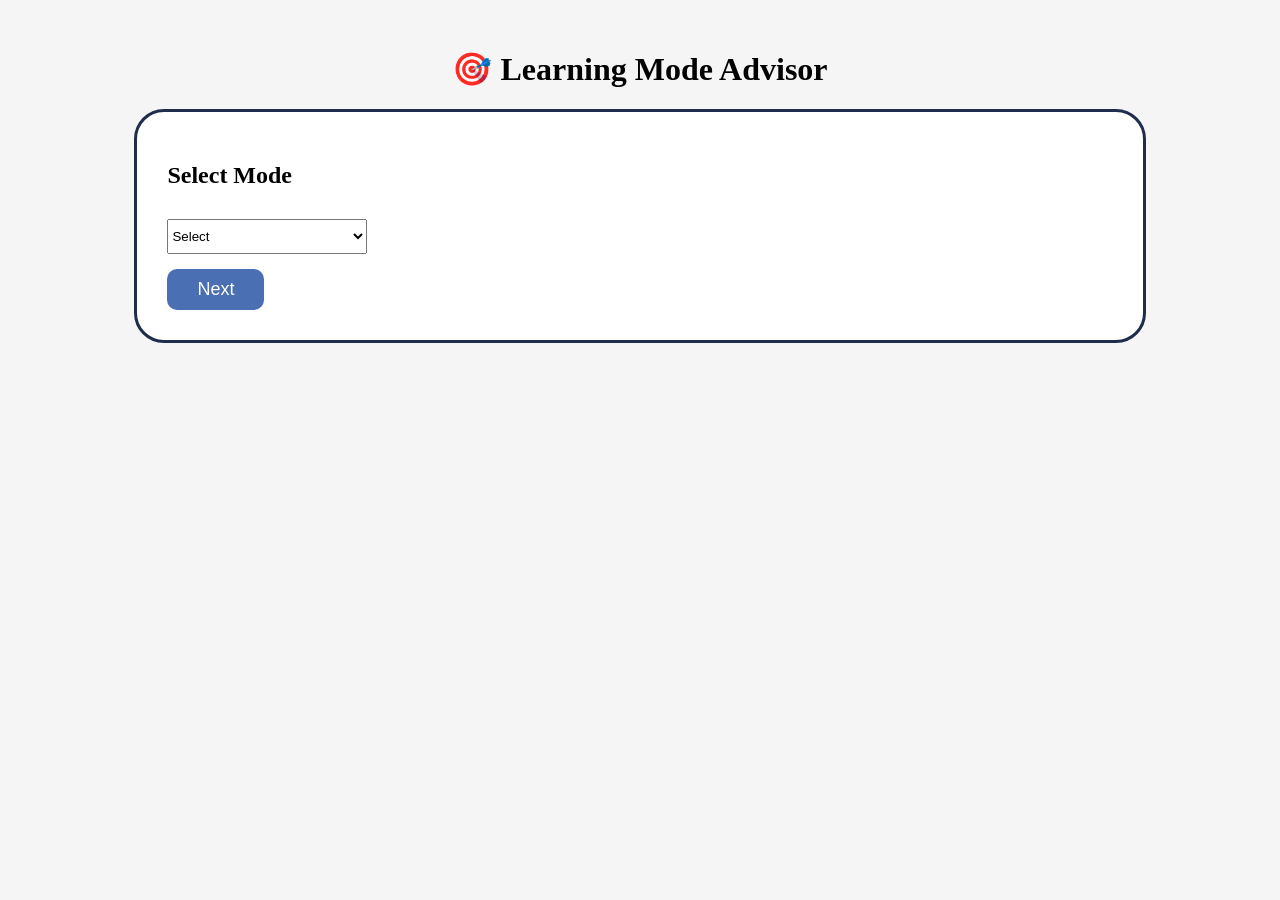
<file: templates/advisor.html>
<!DOCTYPE html>
<html>
<head>
    <title>Learning Mode Advisor</title>

    <style>
        body {
            font-family: 'Segoe UI';
            background: #f5f5f5;
        }

        .container {
            width: 80%;
            margin: 50px auto;
        }

        .card {
            border: 3px solid #1f2d4d;
            border-radius: 30px;
            padding: 30px;
            margin-bottom: 20px;
            background: #fff;
        }

        h1 {
            text-align: center;
        }

        .btn {
            padding: 10px 30px;
            font-size: 18px;
            margin-top: 15px;
            cursor: pointer;
            background: #4a6fb3;
            color: white;
            border: none;
            border-radius: 10px;
        }

        select {
            height: 35px;
            width: 200px;
            margin-top: 10px;
        }

        .result {
            font-size: 18px;
            margin-top: 15px;
        }
    </style>
</head>

<body>

<div class="container">

    <h1>🎯 Learning Mode Advisor</h1>

    <!-- STEP 1 -->
    <div class="card">
        <h2>Select Mode</h2>

        <select id="mode">
            <option value="">Select</option>
            <option value="Online">Online</option>
            <option value="Offline">Offline</option>
        </select>

        <br>
        <button class="btn" onclick="nextStep()">Next</button>
    </div>

    <!-- STEP 2 -->
    <div class="card" id="step2" style="display:none;">
        <h2>Behavior Analysis</h2>

        <p>Distraction Level:</p>
        <select id="distraction">
            <option value="low">Low</option>
            <option value="medium">Medium</option>
            <option value="high">High</option>
        </select>

        <p>Consistency:</p>
        <select id="consistency">
            <option value="low">Low</option>
            <option value="medium">Medium</option>
            <option value="high">High</option>
        </select>

        <br>
        <button class="btn" onclick="getAdvice()">Get Advice</button>
    </div>

    <!-- STEP 3 -->
    <div class="card" id="resultBox" style="display:none;"></div>

    <!-- 🔥 GO TO PLANNER BUTTON -->
    <div style="text-align:center;">
        <button id="plannerBtn" class="btn" onclick="goToPlanner()" style="display:none;">
            ➡️ Go to Planner
        </button>
    </div>

</div>

<script>

let data = JSON.parse(localStorage.getItem("resultData"));
let selectedMode = "";

// STEP 1
function nextStep(){
    selectedMode = document.getElementById("mode").value;

    if(!selectedMode){
        alert("Please select a mode");
        return;
    }

    document.getElementById("step2").style.display = "block";
}

// STEP 2 → FINAL ADVICE
function getAdvice(){

    let distraction = document.getElementById("distraction").value;
    let consistency = document.getElementById("consistency").value;

    let online = data.online_cgpa;
    let offline = data.offline_cgpa;

    let output = "<h3>📊 CGPA Comparison</h3>";
    output += "Online: " + online + "<br>";
    output += "Offline: " + offline + "<br><br>";

    // LOGIC
    if(selectedMode === "Online"){

        if(distraction === "high"){
            output += "⚠️ High distraction may reduce performance in Online mode.<br>";
        }

        if(online < offline){
            output += "👉 Offline may give better results.<br>";
        } else {
            output += "✅ Online mode is suitable for you.<br>";
        }

    }

    if(selectedMode === "Offline"){

        if(offline < online){
            output += "👉 Online mode may give better results.<br>";
        } else {
            output += "✅ Offline mode is suitable for you.<br>";
        }

    }

    // SHOW RESULT
    document.getElementById("resultBox").style.display = "block";
    document.getElementById("resultBox").innerHTML = output;

    // SHOW PLANNER BUTTON
    document.getElementById("plannerBtn").style.display = "block";
}

// NAVIGATION
function goToPlanner(){
    window.location.href = "/planner";
}

</script>

</body>
</html>
</file>
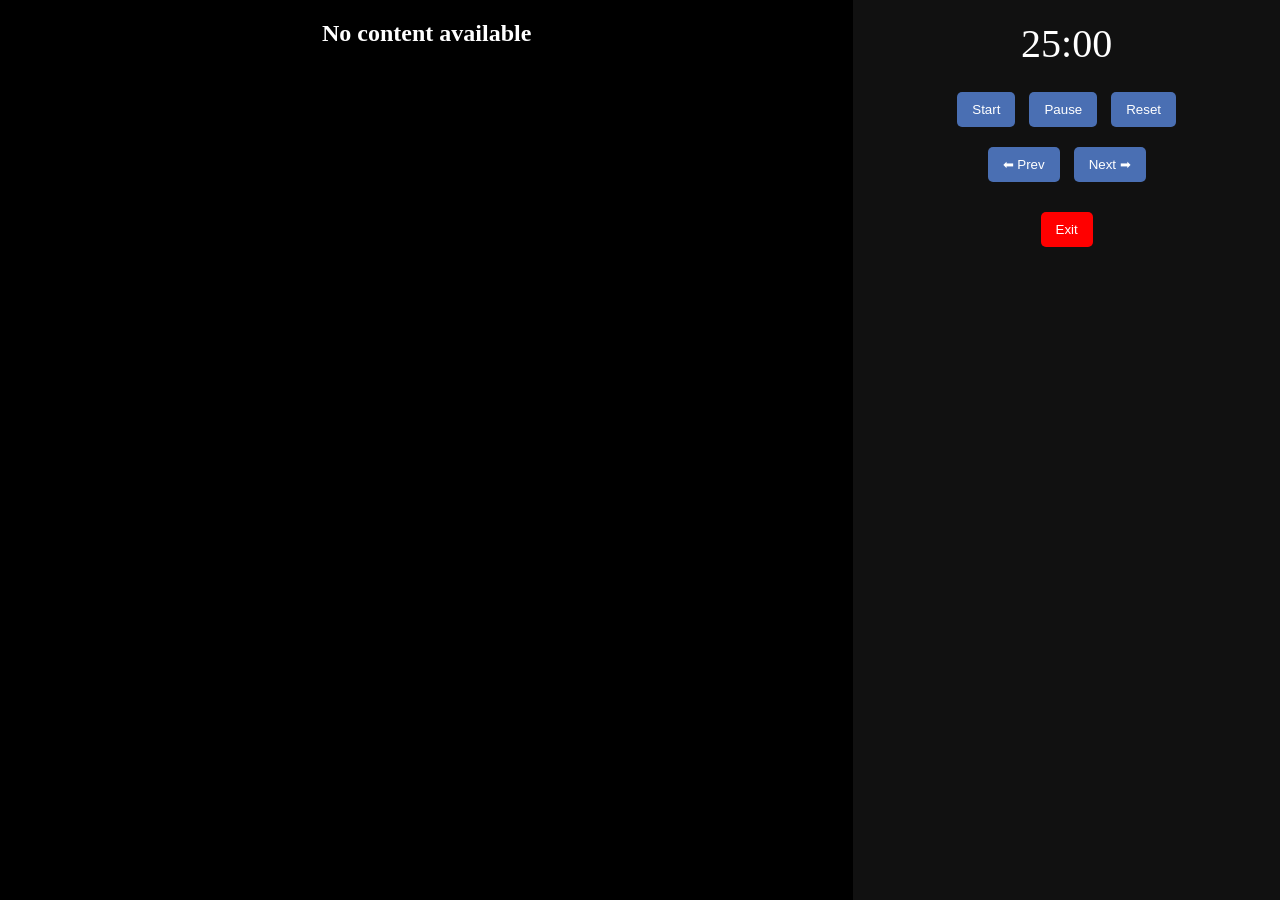
<file: templates/focus.html>
<!DOCTYPE html>
<html>
<head>
    <title>Focus Mode</title>

    <style>
        body {
            margin: 0;
            background: black;
            color: white;
            font-family: 'Segoe UI';
            overflow: hidden;
        }

        .container {
            display: grid;
            grid-template-columns: 2fr 1fr;
            height: 100vh;
        }

        iframe {
            width: 100%;
            height: 100%;
            border: none;
        }

        .side {
            display: flex;
            flex-direction: column;
            background: #111;
        }

        .timer {
            text-align: center;
            font-size: 40px;
            padding: 20px;
        }

        .controls {
            text-align: center;
        }

        button {
            padding: 10px 15px;
            margin: 5px;
            border: none;
            background: #4a6fb3;
            color: white;
            border-radius: 5px;
            cursor: pointer;
        }

        .nav {
            text-align: center;
            padding: 10px;
        }

        .exit {
            background: red;
        }
    </style>
</head>

<body>

<div class="container">

    <!-- LEFT: CONTENT -->
    <div id="contentViewer"></div>

    <!-- RIGHT: PANEL -->
    <div class="side">

        <div class="timer" id="timer">25:00</div>

        <div class="controls">
            <button onclick="start()">Start</button>
            <button onclick="pause()">Pause</button>
            <button onclick="reset()">Reset</button>
        </div>

        <div class="nav">
            <button onclick="prev()">⬅ Prev</button>
            <button onclick="next()">Next ➡</button>
        </div>

        <div class="nav">
            <button class="exit" onclick="exitFocus()">Exit</button>
        </div>

    </div>

</div>

<script>

// 🔥 LOAD SESSION FROM STORAGE
let session = JSON.parse(localStorage.getItem("focusSession"));

let contents = [];
let currentIndex = 0;

// Build content list
if(session){

    // PDFs
    if(session.pdfs){
        session.pdfs.forEach(p => {
            contents.push({ type: "pdf", value: p });
        });
    }

    // Videos
    if(session.videos){
        session.videos.forEach(v => {
            contents.push({ type: "youtube", value: v });
        });
    }
}

// 🔥 LOAD CONTENT
function loadContent(){

    let viewer = document.getElementById("contentViewer");

    if(contents.length === 0){
        viewer.innerHTML = "<h2 style='text-align:center'>No content available</h2>";
        return;
    }

    let content = contents[currentIndex];

    if(content.type === "pdf"){
        viewer.innerHTML = `<iframe src="${content.value}"></iframe>`;
    }

    if(content.type === "youtube"){
        viewer.innerHTML = `<iframe src="${content.value}" allowfullscreen></iframe>`;
    }
}

// NAVIGATION
function next(){
    if(currentIndex < contents.length - 1){
        currentIndex++;
        loadContent();
    }
}

function prev(){
    if(currentIndex > 0){
        currentIndex--;
        loadContent();
    }
}

// 🔥 FULLSCREEN
document.documentElement.requestFullscreen();

// TIMER
let time = 25 * 60;
let interval = null;

function update(){
    let m = Math.floor(time / 60);
    let s = time % 60;

    document.getElementById("timer").innerText =
        String(m).padStart(2,'0') + ":" + String(s).padStart(2,'0');
}

function start(){
    if(interval) return;

    interval = setInterval(()=>{
        if(time > 0){
            time--;
            update();
        } else {
            clearInterval(interval);
            alert("Session Completed 🎉");
        }
    },1000);
}

function pause(){
    clearInterval(interval);
    interval = null;
}

function reset(){
    clearInterval(interval);
    interval = null;
    time = 25 * 60;
    update();
}

// EXIT
function exitFocus(){
    if(document.exitFullscreen){
        document.exitFullscreen();
    }
    window.history.back();
}

// INITIAL LOAD
loadContent();

</script>

</body>
</html>
</file>
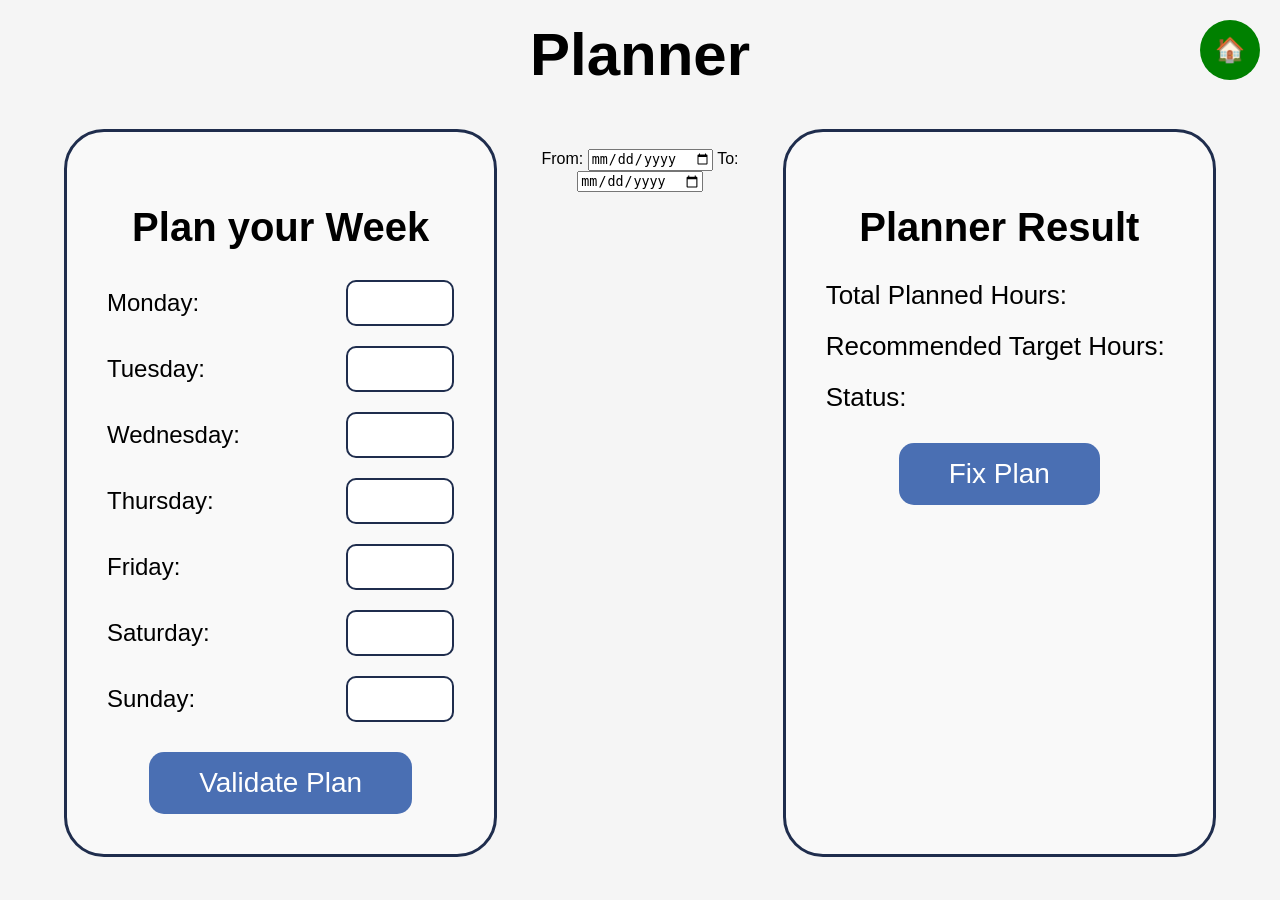
<file: templates/planner.html>
<!DOCTYPE html>
<html>
<head>
    <title>Planner</title>

    <style>
        body {
            font-family: 'Segoe UI', sans-serif;
            background: #f5f5f5;
            margin: 0;
        }

        h1 {
            text-align: center;
            font-size: 60px;
            margin-top: 20px;
        }

        .home-btn {
            position: absolute;
            top: 20px;
            right: 20px;
            background: green;
            color: white;
            border-radius: 50%;
            width: 60px;
            height: 60px;
            font-size: 24px;
            border: none;
            cursor: pointer;
        }

        .container {
            width: 90%;
            margin: 30px auto;
            display: flex;
            justify-content: space-between;
            gap: 40px;
        }

        .card {
            width: 48%;
            border: 3px solid #1f2d4d;
            border-radius: 40px;
            padding: 40px;
            background: #f9f9f9;
        }

        .card h2 {
            text-align: center;
            font-size: 40px;
            margin-bottom: 30px;
        }

        .field {
            display: flex;
            justify-content: space-between;
            align-items: center;
            margin: 20px 0;
            font-size: 24px;
        }

        .field input {
            width: 100px;
            height: 40px;
            border-radius: 10px;
            border: 2px solid #1f2d4d;
        }

        .btn {
            display: block;
            margin: 30px auto 0;
            padding: 15px 50px;
            font-size: 28px;
            background: #4a6fb3;
            color: white;
            border: none;
            border-radius: 15px;
            cursor: pointer;
        }

        .text {
            font-size: 26px;
            margin: 20px 0;
        }
    </style>
</head>

<body>

<a href="/">
    <button class="home-btn">🏠</button>
</a>

<h1>Planner</h1>

<div class="container">

    <!-- LEFT -->
    <div class="card">
        <h2>Plan your Week</h2>

        <div class="field">Monday: <input id="mon" type="number"></div>
        <div class="field">Tuesday: <input id="tue" type="number"></div>
        <div class="field">Wednesday: <input id="wed" type="number"></div>
        <div class="field">Thursday: <input id="thu" type="number"></div>
        <div class="field">Friday: <input id="fri" type="number"></div>
        <div class="field">Saturday: <input id="sat" type="number"></div>
        <div class="field">Sunday: <input id="sun" type="number"></div>

        <button class="btn" onclick="validatePlan()">Validate Plan</button>
    </div>
    <div style="text-align:center; margin-top:20px;">
    <label>From: </label>
    <input type="date" id="fromDate">

    <label>To: </label>
    <input type="date" id="toDate">
</div>

    <!-- RIGHT -->
    <div class="card">
        <h2>Planner Result</h2>

        <div class="text" id="total">Total Planned Hours:</div>
        <div class="text" id="target">Recommended Target Hours:</div>
        <div class="text" id="status">Status:</div>

        <button class="btn" onclick="fixPlan()">Fix Plan</button>
    </div>

</div>

<script>
let plannerData = {};
let generatedSchedule = [];

function validatePlan(){

    plannerData = {
        Monday: Number(mon.value) || 0,
        Tuesday: Number(tue.value) || 0,
        Wednesday: Number(wed.value) || 0,
        Thursday: Number(thu.value) || 0,
        Friday: Number(fri.value) || 0,
        Saturday: Number(sat.value) || 0,
        Sunday: Number(sun.value) || 0
    };

    let total = Object.values(plannerData).reduce((a,b)=>a+b,0);
    // 🔥 GET DATA FROM STORAGE

let inputData = JSON.parse(localStorage.getItem("inputData"));
let simData = JSON.parse(localStorage.getItem("simulatedData"));

let baseStudyHours;

// Priority: simulation → input
if(simData && simData.study_hours){
    baseStudyHours = simData.study_hours;
} else if(inputData){
    baseStudyHours = inputData.study_hours;
} else {
    baseStudyHours = 3; // fallback
}

// Weekly target (7 days)
let target = baseStudyHours;

    document.getElementById("total").innerText =
        "Total Planned Hours: " + total;

    document.getElementById("target").innerText =
        "Recommended Target Hours: " + target;

    let minTarget = target * 0.9;
let maxTarget = target * 1.1;

let status;

if(total >= minTarget && total <= maxTarget){
    status = "Balanced Plan ✅";
}
else if(total < minTarget){
    status = "Under Planned ⚠️";
}
else{
    status = "Overloaded Plan ❌";
}

    document.getElementById("status").innerText =
        "Status: " + status;
}

// 🔥 Generate full schedule (date-wise)
function fixPlan(){

    let from = document.getElementById("fromDate").value;
    let to = document.getElementById("toDate").value;

    if(!from || !to){
        alert("Please select date range");
        return;
    }

    let start = new Date(from);
    let end = new Date(to);

    let days = ["Sunday","Monday","Tuesday","Wednesday","Thursday","Friday","Saturday"];

    generatedSchedule = [];

    while(start <= end){

        let dayName = days[start.getDay()];

        generatedSchedule.push({
            date: new Date(start),
            day: dayName,
            hours: plannerData[dayName] || 0
        });

        start.setDate(start.getDate() + 1);
    }

    // Save full schedule
    localStorage.setItem("fullSchedule", JSON.stringify(generatedSchedule));

    alert("✅ Your schedule is made successfully");
}
</script>

</body>
</html>
</file>
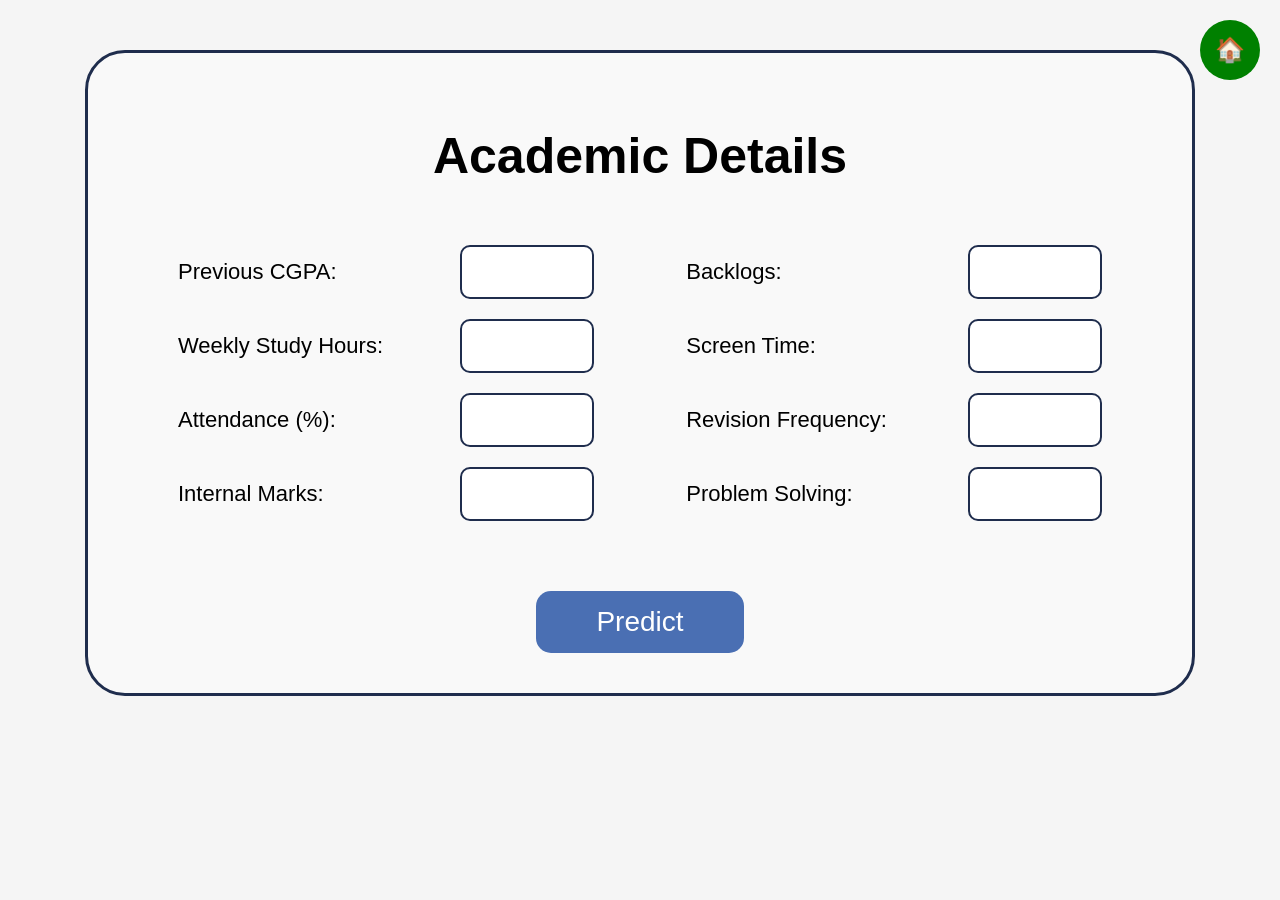
<file: templates/predict.html>
<!DOCTYPE html>
<html>
<head>
    <title>Academic Details</title>

    <style>
        body {
            font-family: 'Segoe UI', sans-serif;
            background: #f5f5f5;
            margin: 0;
        }

        .container {
            width: 80%;
            margin: 50px auto;
            padding: 40px;
            border: 3px solid #1f2d4d;
            border-radius: 40px;
            background: #f9f9f9;
        }

        h1 {
            text-align: center;
            font-size: 50px;
            margin-bottom: 40px;
        }

        .form {
            display: flex;
            justify-content: space-between;
            padding: 0 50px;
        }

        .column {
            width: 45%;
        }

        .field {
            display: flex;
            justify-content: space-between;
            align-items: center;
            margin: 20px 0;
            font-size: 22px;
        }

        .field input {
            width: 120px;
            height: 40px;
            border-radius: 10px;
            border: 2px solid #1f2d4d;
            padding: 5px;
        }

        .predict-btn {
            display: block;
            margin: 50px auto 0;
            padding: 15px 60px;
            font-size: 28px;
            background: #4a6fb3;
            color: white;
            border: none;
            border-radius: 15px;
            cursor: pointer;
        }

        .predict-btn:hover {
            background: #3a5a95;
        }

        .home-btn {
            position: absolute;
            top: 20px;
            right: 20px;
            background: green;
            color: white;
            border-radius: 50%;
            width: 60px;
            height: 60px;
            font-size: 24px;
            border: none;
            cursor: pointer;
        }
    </style>
</head>

<body>

<a href="/">
    <button class="home-btn">🏠</button>
</a>

<div class="container">

    <h1>Academic Details</h1>

    <div class="form">

        <!-- LEFT -->
        <div class="column">
            <div class="field">
                Previous CGPA:
                <input type="number" id="prevCgpa">
            </div>

            <div class="field">
                Weekly Study Hours:
                <input type="number" id="studyHours">
            </div>

            <div class="field">
                Attendance (%):
                <input type="number" id="attendance">
            </div>

            <div class="field">
                Internal Marks:
                <input type="number" id="internal">
            </div>
        </div>

        <!-- RIGHT -->
        <div class="column">
            <div class="field">
                Backlogs:
                <input type="number" id="backlogs">
            </div>

            <div class="field">
                Screen Time:
                <input type="number" id="screenTime">
            </div>

            <div class="field">
                Revision Frequency:
                <input type="number" id="revision">
            </div>

            <div class="field">
                Problem Solving:
                <input type="number" id="problemSolving">
            </div>
        </div>

    </div>

    <button class="predict-btn" onclick="goToResult()">Predict</button>

</div>

<script>
async function goToResult(){

    let btn = document.querySelector(".predict-btn");

    let data = {
        prev_cgpa: parseFloat(document.getElementById("prevCgpa").value),
        study_hours: parseFloat(document.getElementById("studyHours").value),
        attendance: parseFloat(document.getElementById("attendance").value),
        internal: parseFloat(document.getElementById("internal").value),
        backlogs: parseFloat(document.getElementById("backlogs").value),
        screen_time: parseFloat(document.getElementById("screenTime").value),
        revision: parseFloat(document.getElementById("revision").value),
        problem_solving: parseFloat(document.getElementById("problemSolving").value)
    };

    // Validation
    for(let key in data){
        if(isNaN(data[key])){
            alert("Please fill all fields properly");
            return;
        }
    }

    try{

        btn.innerText = "Predicting...";
        btn.disabled = true;

        let response = await fetch("/predict_api", {
            method: "POST",
            headers: {
                "Content-Type": "application/json"
            },
            body: JSON.stringify(data)
        });

        let result = await response.json();

        // Save data
localStorage.setItem("resultData", JSON.stringify(result));
localStorage.setItem("inputData", JSON.stringify(data));

// Debug (important)
console.log("Saved inputData:", localStorage.getItem("inputData"));

// Small delay to ensure storage completes
setTimeout(() => {
    window.location.href = "/result";
}, 100);

    }catch(err){
        alert("Error occurred!");
        console.error(err);
    }
}
</script>

</body>
</html>
</file>
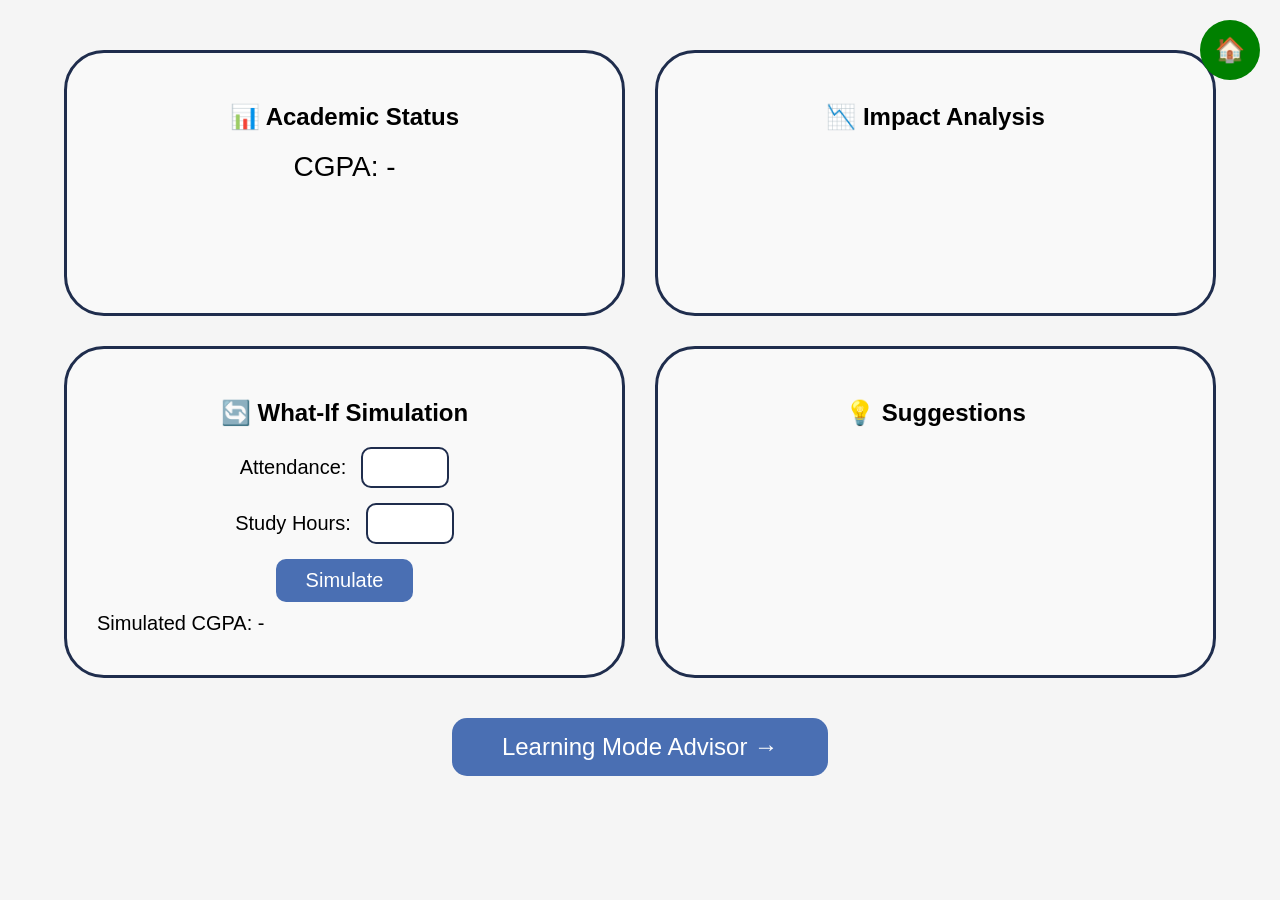
<file: templates/result.html>
<!DOCTYPE html>
<html>
<head>
    <title>Result</title>

    <style>
        body {
            font-family: 'Segoe UI', sans-serif;
            background: #f5f5f5;
            margin: 0;
        }

        .home-btn {
            position: absolute;
            top: 20px;
            right: 20px;
            background: green;
            color: white;
            border-radius: 50%;
            width: 60px;
            height: 60px;
            font-size: 24px;
            border: none;
            cursor: pointer;
        }

        .container {
            width: 90%;
            margin: 50px auto;
        }

        .grid {
            display: grid;
            grid-template-columns: 1fr 1fr;
            gap: 30px;
        }

        .card {
            border: 3px solid #1f2d4d;
            border-radius: 40px;
            padding: 30px;
            background: #f9f9f9;
            min-height: 200px;
        }

        .card h2 {
            text-align: center;
            margin-bottom: 20px;
        }

        .status {
            text-align: center;
            font-size: 28px;
            margin-top: 20px;
        }

        .category {
            text-align: center;
            font-size: 24px;
            margin-top: 10px;
            font-weight: bold;
        }

        .row {
            display: flex;
            align-items: center;
            justify-content: center;
            gap: 15px;
            margin: 15px 0;
            font-size: 20px;
        }

        input {
            width: 80px;
            height: 35px;
            border-radius: 10px;
            border: 2px solid #1f2d4d;
        }

        .simulate-btn {
            display: block;
            margin: 10px auto;
            padding: 10px 30px;
            font-size: 20px;
            background: #4a6fb3;
            color: white;
            border: none;
            border-radius: 10px;
            cursor: pointer;
        }

        .bottom-btn {
            display: block;
            margin: 40px auto;
            padding: 15px 50px;
            font-size: 24px;
            background: #4a6fb3;
            color: white;
            border: none;
            border-radius: 15px;
            cursor: pointer;
        }

        .list {
            font-size: 20px;
            margin: 10px 0;
        }
    </style>
</head>

<body>

<a href="/">
    <button class="home-btn">🏠</button>
</a>

<div class="container">

    <div class="grid">

        <!-- STATUS -->
        <div class="card">
            <h2>📊 Academic Status</h2>
            <div class="status" id="cgpaDisplay">CGPA: -</div>
            <div class="category" id="categoryDisplay"></div>
        </div>

        <!-- REASONS -->
        <div class="card">
            <h2>📉 Impact Analysis</h2>
            <div id="reasonsList"></div>
        </div>

        <!-- SIMULATION -->
        <div class="card">
            <h2>🔄 What-If Simulation</h2>

            <div class="row">
                Attendance:
                <input type="number" id="simAttendance">
            </div>

            <div class="row">
                Study Hours:
                <input type="number" id="simStudy">
            </div>

            <button class="simulate-btn" onclick="simulate()">Simulate</button>

            <div class="list" id="simResult">
                Simulated CGPA: -
            </div>
        </div>

        <!-- SUGGESTIONS -->
        <div class="card">
            <h2>💡 Suggestions</h2>
            <div id="suggestionsList"></div>
        </div>

    </div>

    <button class="bottom-btn" onclick="goToAdvisor()">
        Learning Mode Advisor →
    </button>

</div>

<script>

// Load data
let data = JSON.parse(localStorage.getItem("resultData"));

if(data){

    document.getElementById("cgpaDisplay").innerText =
        "Predicted CGPA: " + data.predicted_cgpa;

    let categoryEl = document.getElementById("categoryDisplay");
    categoryEl.innerText = data.category;

    if(data.category === "Excellent") categoryEl.style.color = "green";
    else if(data.category === "Good") categoryEl.style.color = "blue";
    else if(data.category === "Average") categoryEl.style.color = "orange";
    else categoryEl.style.color = "red";

    let reasonsDiv = document.getElementById("reasonsList");
    data.reasons.forEach(r => {
        let p = document.createElement("p");
        p.className = "list";
        p.innerText = "• " + r;
        reasonsDiv.appendChild(p);
    });

    let sugDiv = document.getElementById("suggestionsList");
    data.suggestions.forEach(s => {
        let p = document.createElement("p");
        p.className = "list";
        p.innerText = "• " + s;
        sugDiv.appendChild(p);
    });
}


// ✅ SIMULATION
function simulate(){

    let base = JSON.parse(localStorage.getItem("inputData"));

    if(!base){
        alert("No base data found");
        return;
    }

    let newAttendance = parseFloat(document.getElementById("simAttendance").value);
    let newStudy = parseFloat(document.getElementById("simStudy").value);

    if(isNaN(newAttendance) || isNaN(newStudy)){
        alert("Enter values");
        return;
    }

    let sim = {...base};
    sim.attendance = newAttendance;
    sim.study_hours = newStudy;

    let attendance_score = sim.attendance / 100;
    let study_score = sim.study_hours / 24;
    let internal_score = sim.internal / 50;
    let revision_score = sim.revision / 5;
    let problem_score = sim.problem_solving / 5;

    let cgpa = (
        (attendance_score * 2.5) +
        (study_score * 2.5) +
        (internal_score * 2.5) +
        (revision_score * 1.5) +
        (problem_score * 1.5) -
        (sim.backlogs * 0.5) -
        (sim.screen_time * 0.1)
    );

    cgpa = (cgpa * 0.7) + (sim.prev_cgpa * 0.3);

    cgpa = Math.max(0, Math.min(10, cgpa));

    document.getElementById("simResult").innerText =
        "Simulated CGPA: " + cgpa.toFixed(2);
    localStorage.setItem("simulatedData", JSON.stringify({
    study_hours: newStudy,
    attendance: newAttendance
}));
}


// Navigation
function goToAdvisor(){
    window.location.href = "/advisor";
}

</script>

</body>
</html>
</file>
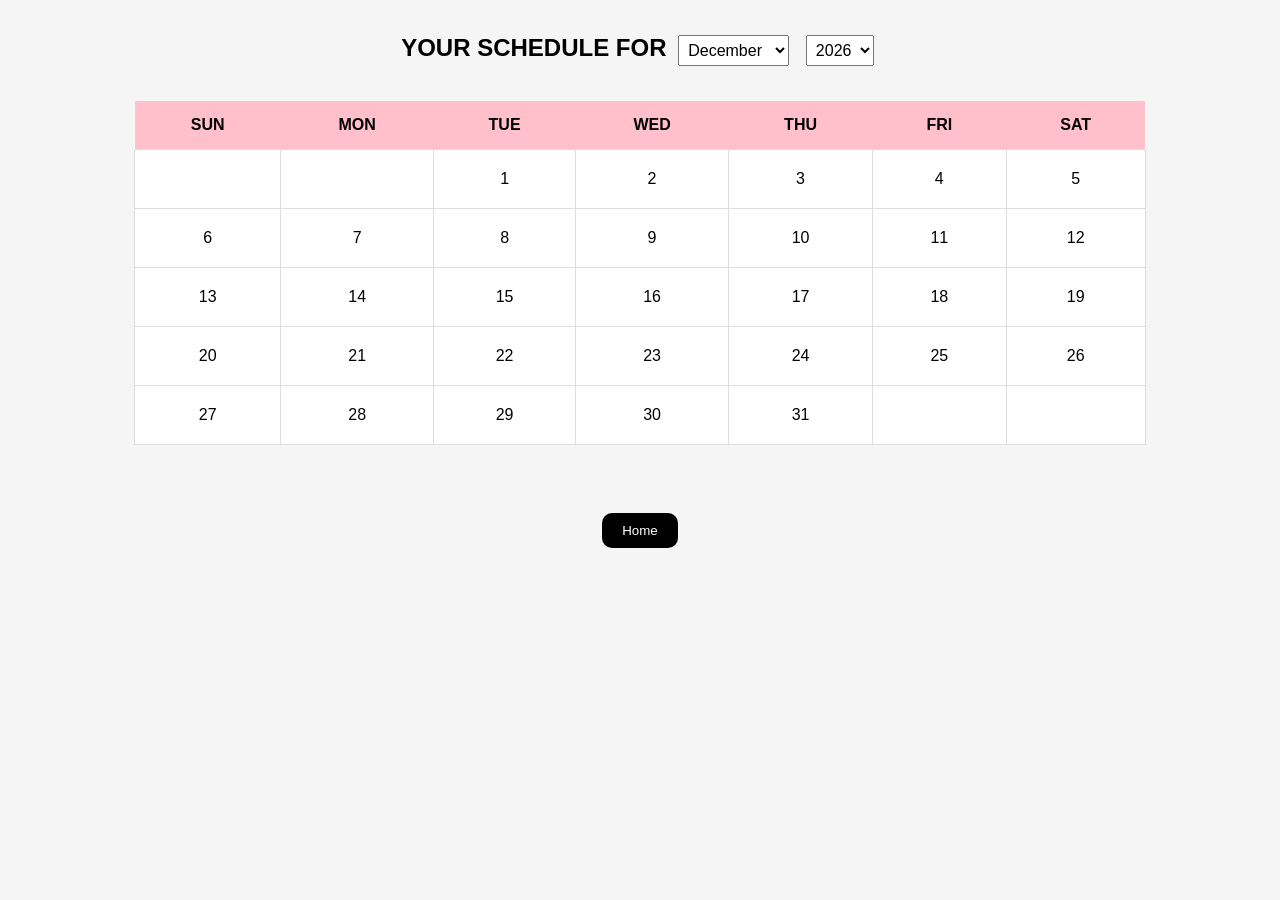
<file: templates/schedule.html>
<!DOCTYPE html>
<html>
<head>
    <title>Schedule</title>

    <style>
        body {
            font-family: 'Segoe UI', sans-serif;
            background: #f5f5f5;
            text-align: center;
        }

        h2 {
            margin-top: 30px;
        }

        select {
            padding: 5px;
            font-size: 16px;
            margin: 5px;
        }

        .calendar {
            width: 80%;
            margin: 30px auto;
            border-collapse: collapse;
            background: white;
        }

        .calendar th {
            background: pink;
            padding: 15px;
        }

        .calendar td {
            padding: 20px;
            border: 1px solid #ddd;
            cursor: pointer;
            transition: 0.2s;
        }

        .calendar td:hover {
            background: lightblue;
        }

        button {
            padding: 10px 20px;
            margin-top: 20px;
            border-radius: 10px;
            border: none;
            background: black;
            color: white;
            cursor: pointer;
        }
    </style>
</head>

<body>

<h2>
    YOUR SCHEDULE FOR 
    <select id="month"></select>
    <select id="year"></select>
</h2>

<table class="calendar" id="calendar"></table>

<br>

<a href="/">
    <button>Home</button>
</a>

<script>
const monthNames = [
    "January","February","March","April","May","June",
    "July","August","September","October","November","December"
];

const monthDropdown = document.getElementById("month");
const yearDropdown = document.getElementById("year");
const calendar = document.getElementById("calendar");

// Fill months
monthNames.forEach((m, i) => {
    let opt = document.createElement("option");
    opt.value = i;
    opt.text = m;
    monthDropdown.appendChild(opt);
});

// Fill years
for (let y = 2000; y <= 2035; y++) {
    let opt = document.createElement("option");
    opt.value = y;
    opt.text = y;
    yearDropdown.appendChild(opt);
};

// Set current date
const today = new Date();
monthDropdown.value = today.getMonth();
yearDropdown.value = today.getFullYear();

function generateCalendar(month, year) {

    month = parseInt(month);
    year = parseInt(year);

    calendar.innerHTML = "";

    const days = ["SUN","MON","TUE","WED","THU","FRI","SAT"];

    // Header
    let header = document.createElement("tr");
    days.forEach(d => {
        let th = document.createElement("th");
        th.innerText = d;
        header.appendChild(th);
    });
    calendar.appendChild(header);

    let firstDay = new Date(year, month, 1).getDay();
    let totalDays = new Date(year, month + 1, 0).getDate();

    let row = document.createElement("tr");

    // Empty cells before first day
    for (let i = 0; i < firstDay; i++) {
        row.appendChild(document.createElement("td"));
    }

    for (let day = 1; day <= totalDays; day++) {

        let cell = document.createElement("td");
        cell.innerText = day;

        // 🔥 FIXED FLASK ROUTE
        cell.onclick = () => {
            window.location.href = "/sessions?day=" + day;
        };

        row.appendChild(cell);

        if (row.children.length === 7) {
            calendar.appendChild(row);
            row = document.createElement("tr");
        }
    }

    // Fill remaining cells
    if (row.children.length > 0) {
        while (row.children.length < 7) {
            row.appendChild(document.createElement("td"));
        }
        calendar.appendChild(row);
    }
}

// Initial load
generateCalendar(monthDropdown.value, yearDropdown.value);

// On change
monthDropdown.addEventListener("change", () => {
    generateCalendar(monthDropdown.value, yearDropdown.value);
});

yearDropdown.addEventListener("change", () => {
    generateCalendar(monthDropdown.value, yearDropdown.value);
});
</script>

</body>
</html>
</file>
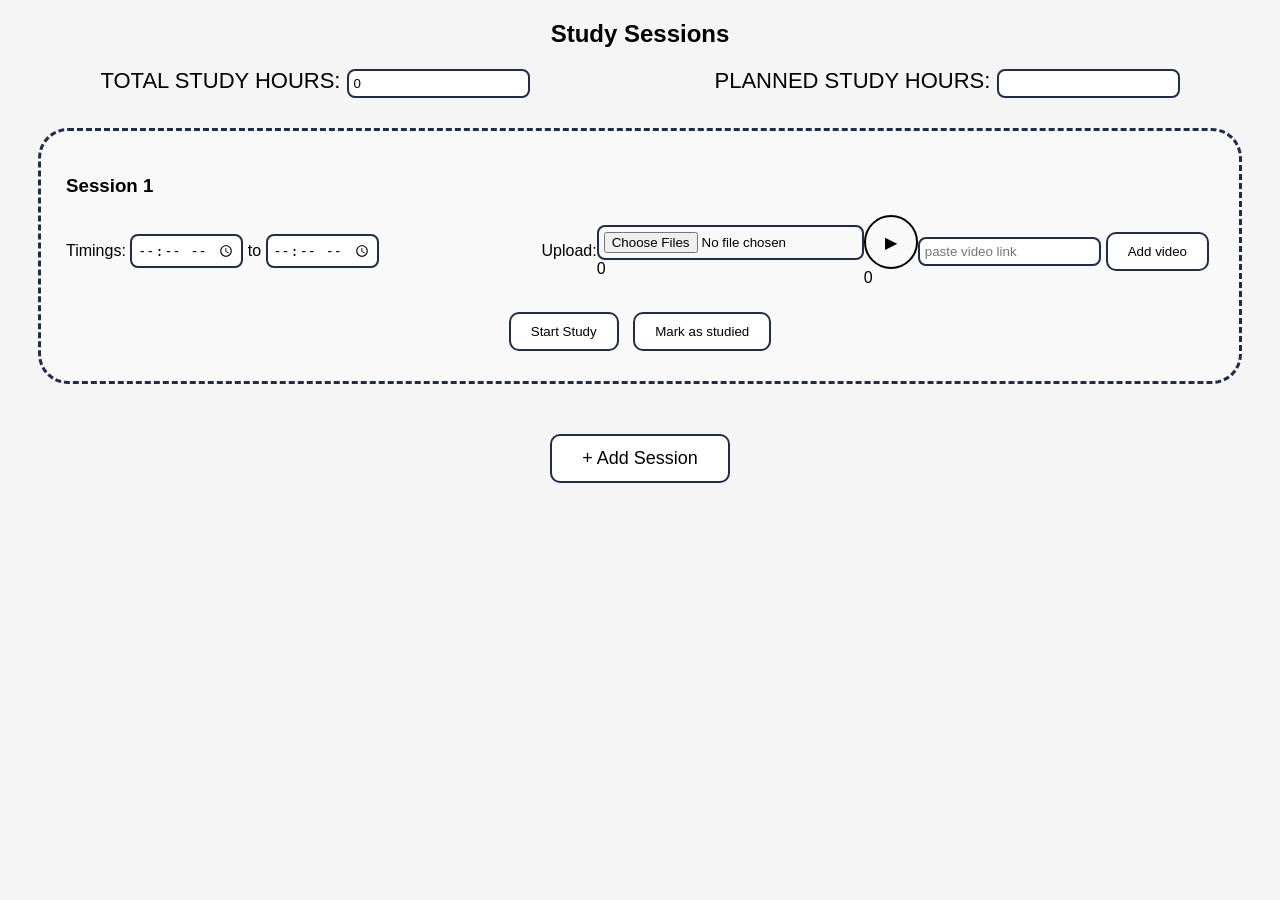
<file: templates/study_sessions.html>
<!DOCTYPE html>
<html>
<head>
    <title>Study Sessions</title>

    <style>
        body {
            font-family: 'Segoe UI', sans-serif;
            background: #f5f5f5;
            text-align: center;
        }

        .top {
            display: flex;
            justify-content: space-around;
            margin-top: 20px;
            font-size: 22px;
        }

        input {
            padding: 5px;
            border-radius: 8px;
            border: 2px solid #1f2d4d;
        }

        .session-box {
            border: 3px dashed #1f2d4d;
            border-radius: 30px;
            padding: 25px;
            margin: 30px;
            background: #f9f9f9;
            text-align: left;
        }

        .row {
            display: flex;
            justify-content: space-between;
            flex-wrap: wrap;
            align-items: center;
        }

        .circle {
            width: 50px;
            height: 50px;
            border-radius: 50%;
            border: 2px solid black;
            display: flex;
            align-items: center;
            justify-content: center;
        }

        .buttons {
            text-align: center;
            margin-top: 20px;
        }

        button {
            padding: 10px 20px;
            border-radius: 10px;
            border: 2px solid #1f2d4d;
            background: white;
            cursor: pointer;
            margin: 5px;
        }

        .add-btn {
            padding: 12px 30px;
            font-size: 18px;
            margin: 20px;
        }

        #warning {
            color: red;
            font-weight: bold;
        }
    </style>
</head>

<body>

<h2>Study Sessions</h2>
<h3 id="selectedDate"></h3>

<!-- TOP HOURS -->
<div class="top">
    <div>
        TOTAL STUDY HOURS:
        <input id="totalHours" readonly>
    </div>

    <div>
        PLANNED STUDY HOURS:
        <input id="plannedHours" readonly>
    </div>
</div>

<p id="warning"></p>

<div id="sessions-container"></div>

<button class="add-btn" onclick="addSession()">+ Add Session</button>

<script>
let sessionCount = 0;
let sessionsData = [];

// 📅 Get selected day
const params = new URLSearchParams(window.location.search);
const day = params.get("day");

if(day){
    document.getElementById("selectedDate").innerText = "Selected Date: " + day;
}

// 🔥 Get full schedule
let fullSchedule = JSON.parse(localStorage.getItem("fullSchedule")) || [];

let today = new Date();
let selectedDate = new Date(today.getFullYear(), today.getMonth(), day);

let matched = fullSchedule.find(item => {
    let d = new Date(item.date);
    return d.getDate() == selectedDate.getDate() &&
           d.getMonth() == selectedDate.getMonth() &&
           d.getFullYear() == selectedDate.getFullYear();
});

let totalHours = matched ? matched.hours : 0;
document.getElementById("totalHours").value = totalHours;


// ➕ Add session
function addSession(){

    sessionCount++;

    sessionsData.push({
        pdfs: [],
        videos: []
    });

    let index = sessionCount - 1;

    let div = document.createElement("div");
    div.className = "session-box";

    div.innerHTML = `
        <h3>Session ${sessionCount}</h3>

        <div class="row">
            <div>
                Timings: 
                <input type="time" onchange="updateHours()"> 
                to 
                <input type="time" onchange="updateHours()">
            </div>

            <div class="row">
                <span>Upload:</span>

                <div>
                    <input type="file" accept=".pdf" multiple onchange="handlePDF(event, ${index})">
                    <div class="docCount">0</div>
                </div>

                <div>
                    <div class="circle">▶</div>
                    <div class="videoCount">0</div>
                </div>

                <input type="text" placeholder="paste video link">
                <button onclick="addVideo(this, ${index})">Add video</button>
            </div>
        </div>

        <div class="buttons">
            <button onclick="startStudy(${index})">Start Study</button>
            <button onclick="markStudied(this)">Mark as studied</button>
        </div>
    `;

    document.getElementById("sessions-container").appendChild(div);
}


// 📁 HANDLE PDF
function handlePDF(event, index){

    let files = event.target.files;

    for(let file of files){
        sessionsData[index].pdfs.push(URL.createObjectURL(file));
    }

    event.target.parentElement.querySelector(".docCount").innerText =
        sessionsData[index].pdfs.length;
}


// 🎥 ADD VIDEO
function addVideo(btn, index){

    let parent = btn.parentElement;
    let input = parent.querySelector("input[type='text']");
    let countDiv = parent.querySelector(".videoCount");

    if(input.value.trim() !== ""){

        let video = input.value.replace("watch?v=", "embed/");

        sessionsData[index].videos.push(video);

        countDiv.innerText = sessionsData[index].videos.length;

        input.value = "";
    }
}


// ▶️ START STUDY (MAIN FEATURE 🔥)
function startStudy(index){

    let session = sessionsData[index];

    if(session.pdfs.length === 0 && session.videos.length === 0){
        alert("Add PDF or Video first");
        return;
    }

    // 🔥 SAVE FOR FOCUS MODE
    localStorage.setItem("focusSession", JSON.stringify(session));

    // 🔥 STORE IN 10-DAY STORAGE
    let allSessions = JSON.parse(localStorage.getItem("allSessions")) || [];

    allSessions.push({
        date: selectedDate.toISOString(),
        data: session,
        created_at: Date.now()
    });

    // limit 10 days
    allSessions = allSessions.filter(s =>
        Date.now() - s.created_at <= (10 * 24 * 60 * 60 * 1000)
    );

    localStorage.setItem("allSessions", JSON.stringify(allSessions));

    window.location.href = "/focus";
}


// 📊 HOURS CALCULATION (same)
function updateHours(){
    let total = 0;

    document.querySelectorAll(".session-box").forEach(box => {
        let times = box.querySelectorAll("input[type='time']");

        if(times[0].value && times[1].value){
            let s = times[0].value.split(":");
            let e = times[1].value.split(":");

            let start = (+s[0])*60 + (+s[1]);
            let end = (+e[0])*60 + (+e[1]);

            if(end > start){
                total += (end - start)/60;
            }
        }
    });

    document.getElementById("plannedHours").value = total.toFixed(2);

    if(total < totalHours){
        document.getElementById("warning").innerText =
            "⚠️ Planned hours are less than required. Study more!";
    } else {
        document.getElementById("warning").innerText = "";
    }
}


// mark studied (same)
function markStudied(btn){
    btn.innerText = "Completed";
    btn.style.background = "lightblue";
}


// First session auto
addSession();
</script>

</body>
</html>
</file>
